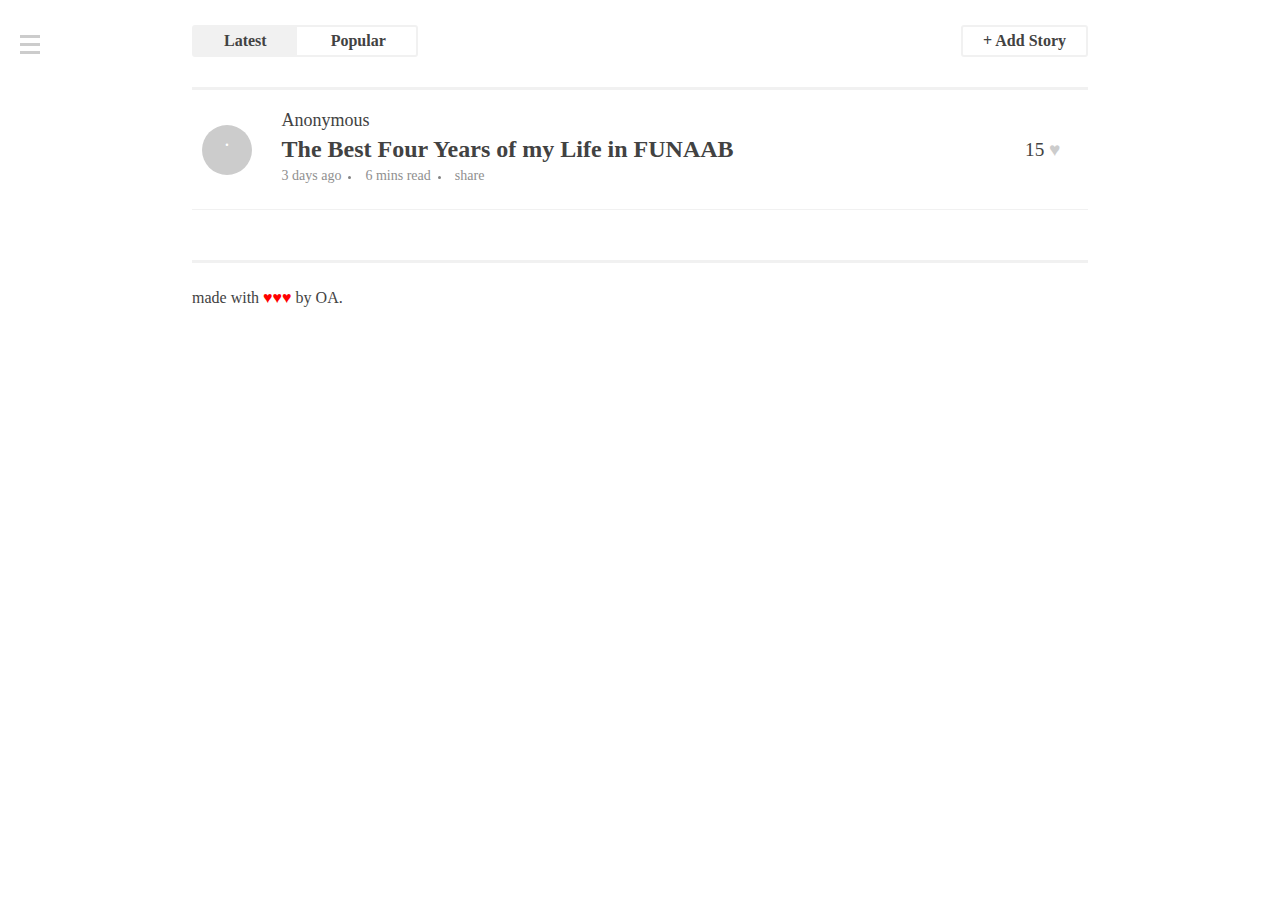
<file: index.html>
<!DOCTYPE html>
<html lang="en">

<head>
    <meta charset="UTF-8">
    <meta name="viewport" content="width=device-width, initial-scale=1.0">
    <meta http-equiv="X-UA-Compatible" content="ie=edge">
    <title>Story Teller</title>
    <link rel="stylesheet" href="normalize.css">
    <link rel="stylesheet" href="style.css">
</head>

<body>
    <div class="site__menu-icon add-story" id="">
        <a href="" class="add-story">
            <span></span>
            <span></span>
            <span></span>
        </a>
    </div>

    <main class="site__container">
        <nav class="site__nav">
            <ul class="site__nav__list">
                <li class="active">Latest</li>
                <li>Popular</li>
            </ul>

            <button class="site__nav__button pull--right add-story" id="add-story">&plus; Add Story</button>
        </nav>

        <section class="site__body">
            <div class="site__content">
                <ul>
                    <li class="story__box">
                        <div class="story__icon">
                            <div class="circle--box">&dot;</div>
                        </div>
                        <div class="story__title">
                            <div class="name">Anonymous</div>
                            <a href="">
                                <h2>The Best Four Years of my Life in FUNAAB</h2>
                            </a>
                            <div class="meta">
                                <ul class="meta__list">
                                    <li>3 days ago</li>
                                    <li>6 mins read</li>
                                    <li>share</li>
                                </ul>
                            </div>
                        </div>
                        <div class="story__vote">
                            15
                            <a href="" class="like--button">&hearts;</a>
                        </div>
                    </li>

                </ul>
            </div>
            <div class="pagination"></div>
        </section>

        <footer class="site__footer">
            <p>made with
                <span class="color--red">&hearts;&hearts;&hearts;</span> by OA.</p>
        </footer>
    </main>

    <div class="modal">
        <span class="close--button" id="close-btn">&times;</span>
        <div class="modal__container">
            <p>
                <h2>Inspire Today. Tell Your Story.</h2>
                <br>
                choose one of the options below:
            </p>
            <a href="add.html" class="modal--button">Add New Story</a>
        </div>
    </div>
    <script src="main.js"></script>
</body>

</html>
</file>
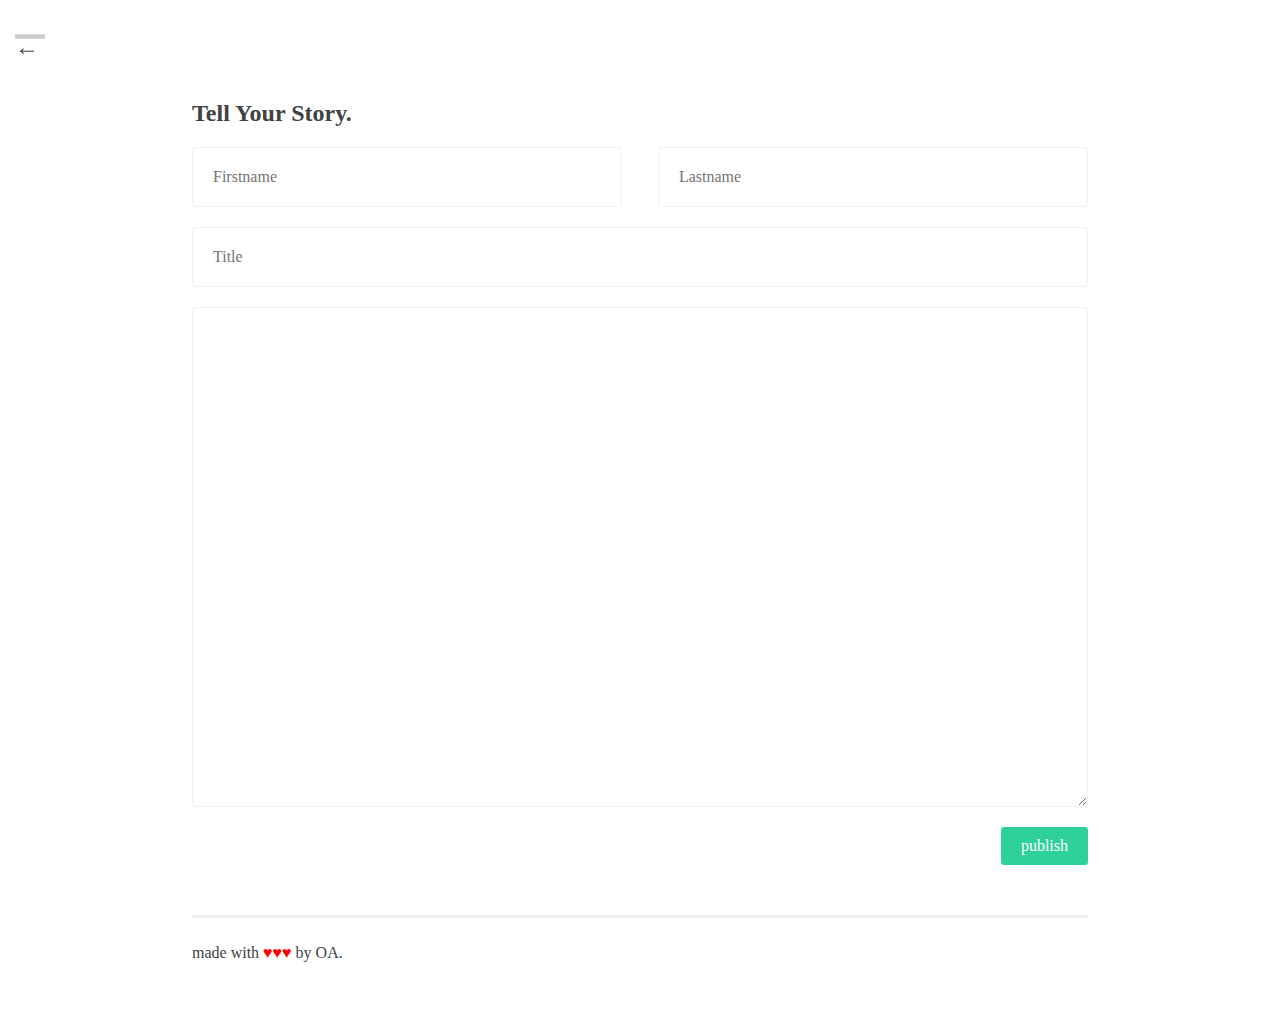
<file: add.html>
<!DOCTYPE html>
<html lang="en">

<head>
    <meta charset="UTF-8">
    <meta name="viewport" content="width=device-width, initial-scale=1.0">
    <meta http-equiv="X-UA-Compatible" content="ie=edge">
    <title>Story Teller</title>
    <link rel="stylesheet" href="normalize.css">
    <link rel="stylesheet" href="style.css">
</head>

<body>
    <div class="site__menu-icon" id="">
        <a href="index.html"><span class="arrow--back">&larr;</span></a>   
    </div>

    <main class="site__container">
        <section class="form__box">
            <h2>Tell Your Story.</h2>
            <form action="" method="post">
                <div class="input-row">
                    <div class="col-6">
                        <input type="text" class="input" name="" placeholder="Firstname">
                    </div>
                    <div class="col-6">
                        <input type="text" class="input" name="" placeholder="Lastname">
                    </div>
                </div>
                <div class="input-row">
                    <input type="text" class="input" name="" placeholder="Title">
                </div>
                <div class="input-row">
                    <textarea name="" class="input" id="" placeholder=""></textarea>
                </div>
                <div class="form__action">
                    <input type="submit" class="pull--right submit--button" name="" value="publish">
                </div>
            </form>
        </section>

        <footer class="site__footer">
            <p>made with
                <span class="color--red">&hearts;&hearts;&hearts;</span> by OA.</p>
        </footer>
    </main>

    <div class="modal">
        <span class="close--button" id="close-btn">&times;</span>
        <div class="modal__container">
            <p>
                <h2>Inspire Today. Tell Your Story.</h2>
                <br> choose one of the options below:
            </p>
            <a href="#" class="modal--button">Add New Story</a>
        </div>
    </div>
    <script src="main.js"></script>
</body>

</html>
</file>
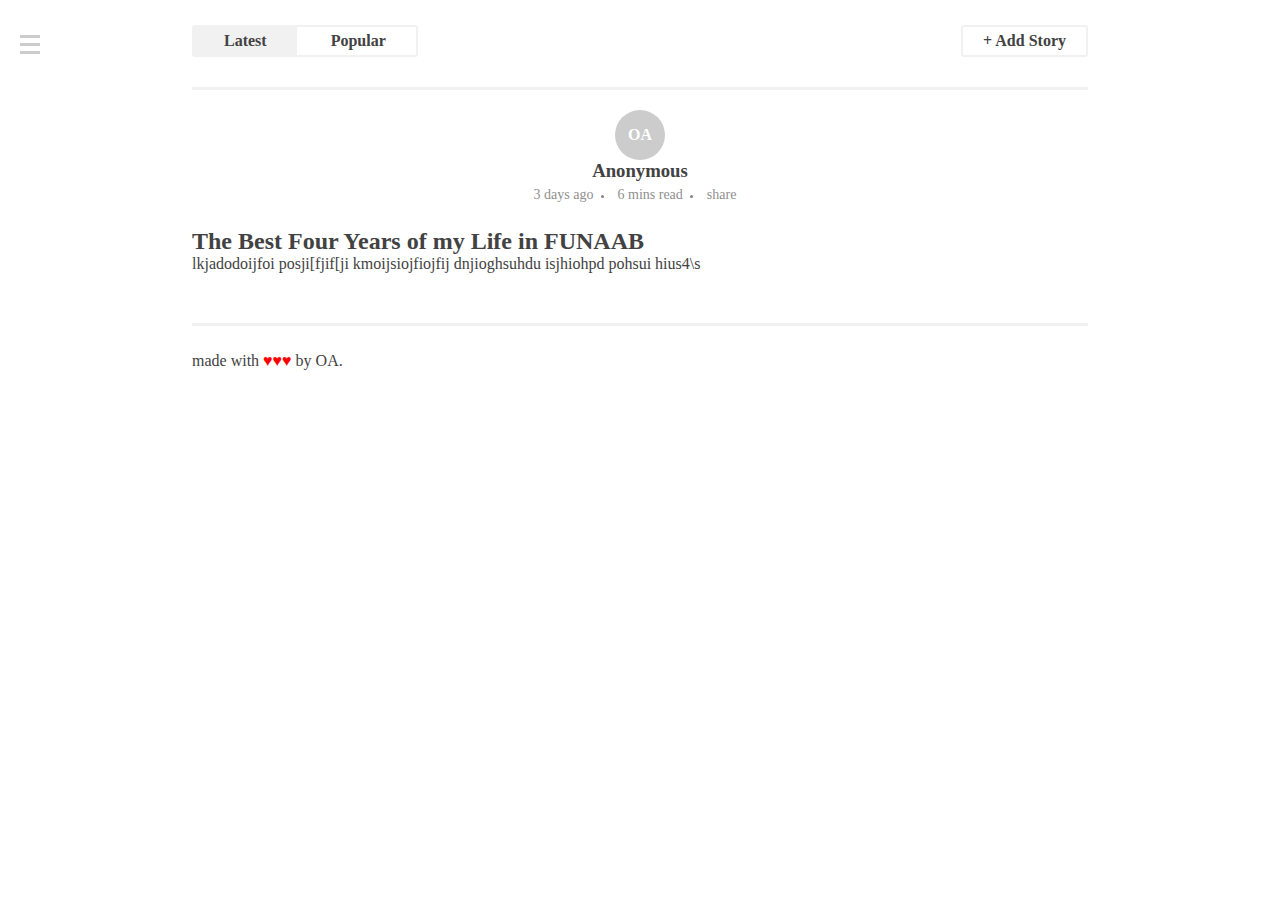
<file: story.html>
<!DOCTYPE html>
<html lang="en">

<head>
    <meta charset="UTF-8">
    <meta name="viewport" content="width=device-width, initial-scale=1.0">
    <meta http-equiv="X-UA-Compatible" content="ie=edge">
    <title>Story Teller</title>
    <link rel="stylesheet" href="normalize.css">
    <link rel="stylesheet" href="style.css">
</head>

<body>
    <div class="site__menu-icon add-story" id="">
        <a href="" class="add-story">
            <span></span>
            <span></span>
            <span></span>
        </a>
    </div>

    <main class="site__container">
        <nav class="site__nav">
            <ul class="site__nav__list">
                <li class="active">Latest</li>
                <li>Popular</li>
            </ul>

            <button class="site__nav__button pull--right add-story" id="add-story">&plus; Add Story</button>
        </nav>

        <section class="site__body">
            <div class="site__content">
                <div class="story__header">
                    <div class="circle--box">OA</div>
                    <h3>Anonymous</h3>
                    <div class="meta">
                        <ul class="meta__list">
                            <li>3 days ago</li>
                            <li>6 mins read</li>
                            <li>share</li>
                        </ul>
                    </div>
                </div>
                <div class="story__body">
                    <h2>The Best Four Years of my Life in FUNAAB</h2>
                    <p>lkjadodoijfoi posji[fjif[ji kmoijsiojfiojfij dnjioghsuhdu isjhiohpd pohsui hius4\s
                    </p>
                </div>
            </div>
        </section>

        <footer class="site__footer">
            <p>made with
                <span class="color--red">&hearts;&hearts;&hearts;</span> by OA.</p>
        </footer>
    </main>

    <div class="modal">
        <span class="close--button" id="close-btn">&times;</span>
        <div class="modal__container">
            <p>
                <h2>Inspire Today. Tell Your Story.</h2>
                <br> choose one of the options below:
            </p>
            <a href="add.html" class="modal--button">Add New Story</a>
        </div>
    </div>
    <script src="main.js"></script>
</body>

</html>
</file>
<file: style.css>
*{
    margin: 0;
    padding: 0;
    box-sizing: border-box;
}

body{
    font-family: Georgia, 'Times New Roman', Times, serif;
    background-color: #fff;
    color: #424242;
    font-size: 16px;
}
li{
    list-style: none;
}
a{
    text-decoration: none;
    color: inherit;
}
/* utility styles */
.arrow--back{
    transform: scale(1.5);
}
.pull--right{
    float: right;
}
.color--red{
    color: #f00;
}
.circle--box{
    display: inline-block;
    width: 50px;
    height: 50px;
    text-align: center;
    line-height: 50px;
    vertical-align: middle;
    background-color: #ccc;
    color: #fff;
    border-radius: 50%;
    font-weight: bold;
}
.like--button{
    color: #ccc;
    transition: all .3s linear;
}
.like--button:hover{
    color: #424242;
}
/* site styles */
@media(min-width: 900px){
    .site__menu-icon{
        position: fixed;
        top: 30px;
        left: 20px;
        z-index: 999;
    }
}
.site__menu-icon span{
    display: block;
    width: 20px;
    height: 3px;
    background-color: #ccc;
    margin: 5px 0;
}

.site__container{
    position: relative;
    max-width: 70%;
    margin: 25px auto;
}

.site__nav{
    display: block;
    overflow: hidden;
    border-bottom: 3px solid #f1f1f1;
}
.site__nav__list{
    display: inline-block;
    margin-bottom: 30px;
    border: 2px solid #f1f1f1;
    border-radius: 3px;
}
.site__nav__list li{
    list-style: none;
    display: inline-block;
    padding: 5px 30px;
    margin: 0;
    color: #424242;
    font-weight: bold;
}
.site__nav__list li.active{
    background-color: #f1f1f1;
    color: #424242;
}
.site__nav__button{
    border: 2px solid #f1f1f1;
    font-weight: bold;
    background-color: #fff;
    padding: 5px 20px;
    border-radius: 3px;
}

.site__footer{
    width: 100%;
    height: 70px;
    line-height: 70px;
    vertical-align: middle;
    border-top: 3px solid #f1f1f1;
}

.site__body{
    padding-bottom: 50px;
}

.story__box{
    display: flex;
    align-items: center;
    width: 100%;
    padding: 20px 0;
    border-bottom: 1px solid #f1f1f1;
}
.story__icon{
    width: 10%;
    padding: 10px;
}
.story__title{
    width: 80%;
}
.story__title .name{
    color: #424242;
    padding-bottom: 5px;
    font-size: 18px;
}
.meta__list li{
    position: relative;
    display: inline-block;
    padding: 5px 10px;
    font-size: 14px;
    color: #8f8f8f;
}
.meta__list li:first-child{
    padding-left: 0;
}
.meta__list li:not(:last-child):after{
    content: "";
    position: absolute;
    right: 0;
    top: 50%;
    width: 3px;
    height: 3px;
    background-color: #828282;
    border-radius: 50%;
}
.story__vote{
    width: 10%;
    text-align: center;
    transform: scale(1.2);
}


/* modal style */
.modal{
    visibility: hidden;
    position: fixed;
    top: 0;
    left: 0;
    height: 100%;
    width: 100%;
    background-color: #fff;
    z-index: 999;
    display: block;
    opacity: 0.99;
    transform: scale(1);
    transition: height 0ms 0ms,opacity 200ms ease-out,transform 200ms ease-out,visibility 0ms,width 0ms,-webkit-transform 200ms ease-out;
}
.modal__container{
    max-width: 500px;
    margin: 100px auto;
    text-align: center;
    padding: 20px;
}
.modal.active{
    visibility: visible;
}
.close--button{
    position: absolute;
    top: 30px;
    right: 30px;
    color: #424242;
    transform: scale(3);
    cursor: pointer;
}
.modal--button{
    display: inline-block;
    padding: 10px 50px;
    background-color: rgb(47, 209, 155);
    color: #fff;
    margin-top: 30px;
    border-radius: 3px;
}

/* Input style */
.form__box{
    margin-top: 100px;
    padding-bottom: 50px;
}
.input-row{
    width: 100%;
    margin-top: 20px;
    display: flex;
    justify-content: space-between;
}
.col-6{
    width: 48%;
}
.input{
    width: 100%;
    padding: 20px;
    border-radius: 3px;
    border: 1px solid #f1f1f1;
}
.form__action{
    overflow: hidden;
    margin-top: 20px;
}
.submit--button{
    padding: 10px 20px;
    background-color: rgb(47, 209, 155);
    border-radius: 3px;
    border: 0;
    color: #fff;
}
.form__box textarea{
    height: 500px;
}

/* story page style */
.story__header{
    padding: 20px;
    text-align: center;
}


/* mobile responsiveness style */

@media(max-width: 500px){
    .site__menu-icon {
        position: fixed;
        top: 25px;
        right: 20px !important;
        width: 25px;
        height: 25px;
        z-index: 999;
    }
    .site__container{
        max-width: 90%;
    }
    .site__nav__button{
        display: none;
    }
    .story__icon{
        width: 0;
        display: none;
    }
    .story__title{
        width: 90%;
    }
}
</file>
